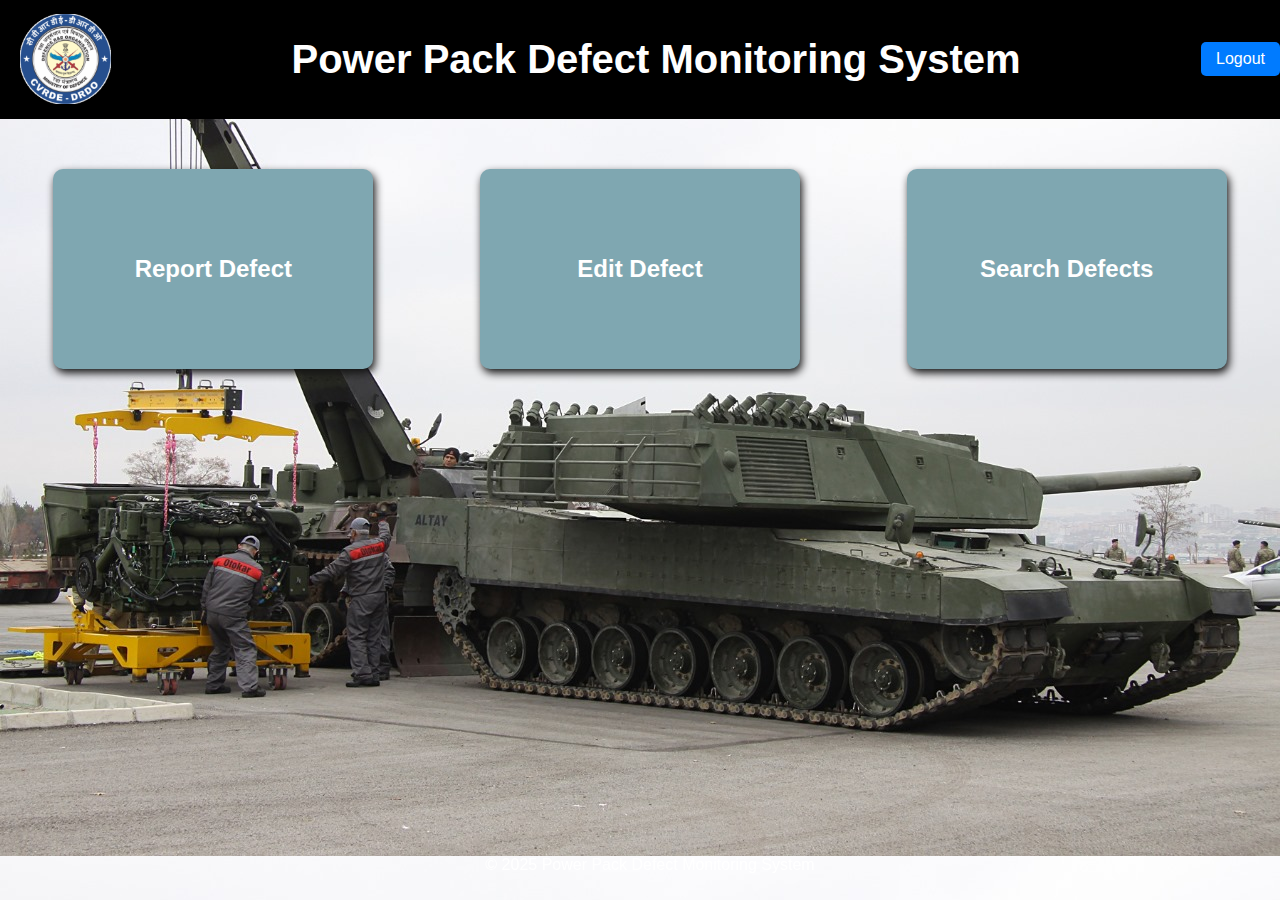
<file: after_login.html>
<!DOCTYPE html>
<html lang="en">
<head>
    <meta charset="UTF-8">
    <meta name="viewport" content="width=device-width, initial-scale=1.0">
    <title>Dashboard</title>
    <link rel="stylesheet" href="styles.css">
</head>
<body>

    <header>
        <img src="./drdo.png" alt="Logo" class="logo">
        <h1>Power Pack Defect Monitoring System</h1>
        <div class="auth-buttons">
            <button id="logoutBtn">Logout</button>
        </div>
    </header>

    <section id="container-section">
        <div class="container" onclick="location.href='report_defect.html'">
            <span>Report Defect</span>
        </div>
    
        <div class="container" onclick="location.href='edit_defects.html'">
            <span>Edit Defect</span>
        </div>
    
        <div class="container" onclick="location.href='search.html'">
            <span>Search Defects</span>
        </div>
    </section>

    <script>
        document.getElementById("logoutBtn").addEventListener("click", async function() {
            try {
                const response = await fetch("http://localhost:5000/logout", { 
                    method: "POST",
                    credentials: "include" // Ensure cookies/session are sent
                });

                const data = await response.json();

                if (response.ok) {
                    alert("Logout successful!");
                    window.location.href = "index.html"; // Redirect to homepage
                } else {
                    alert(data.message || "Logout failed. Try again.");
                }
            } catch (error) {
                console.error("Logout error:", error);
                alert("An error occurred while logging out.");
            }
        });
    </script>

    <footer>
        <p>&copy; 2025 Power Pack Defect Monitoring System</p>
    </footer>

</body>
</html>
</file>
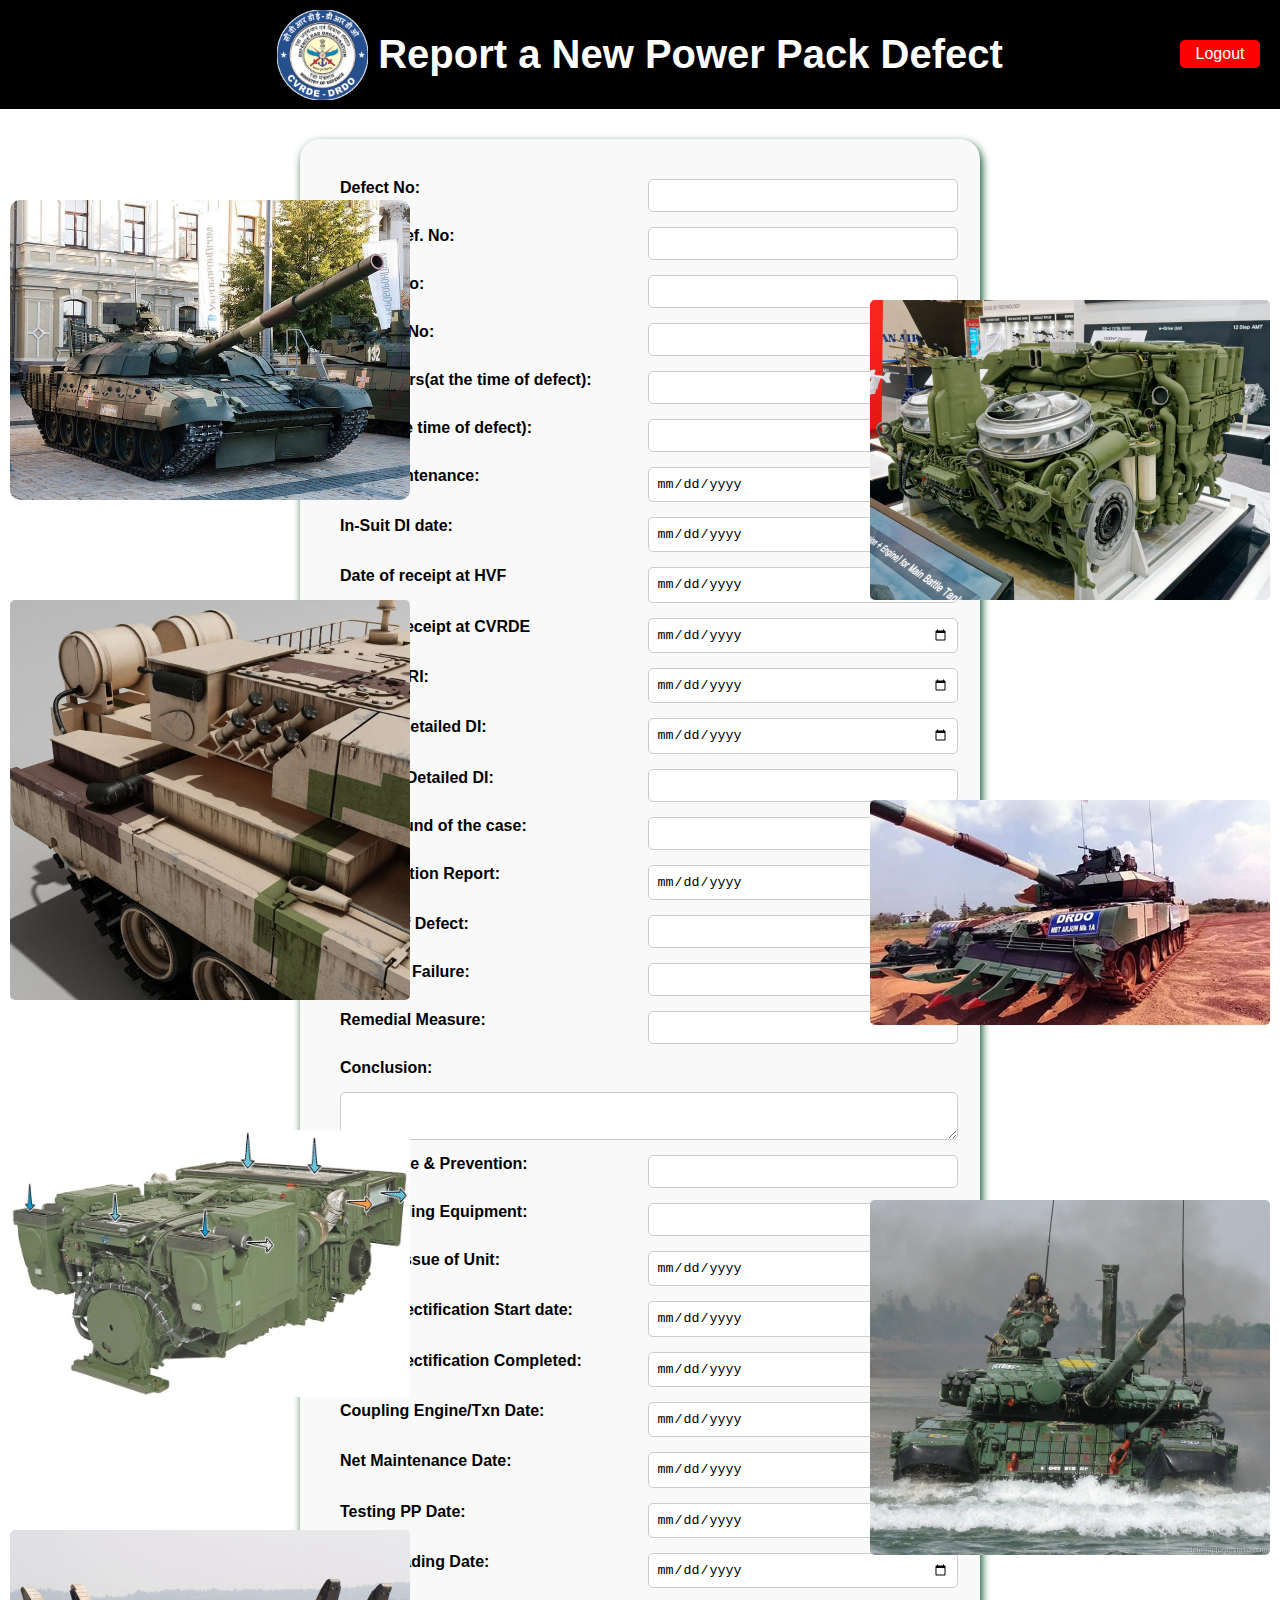
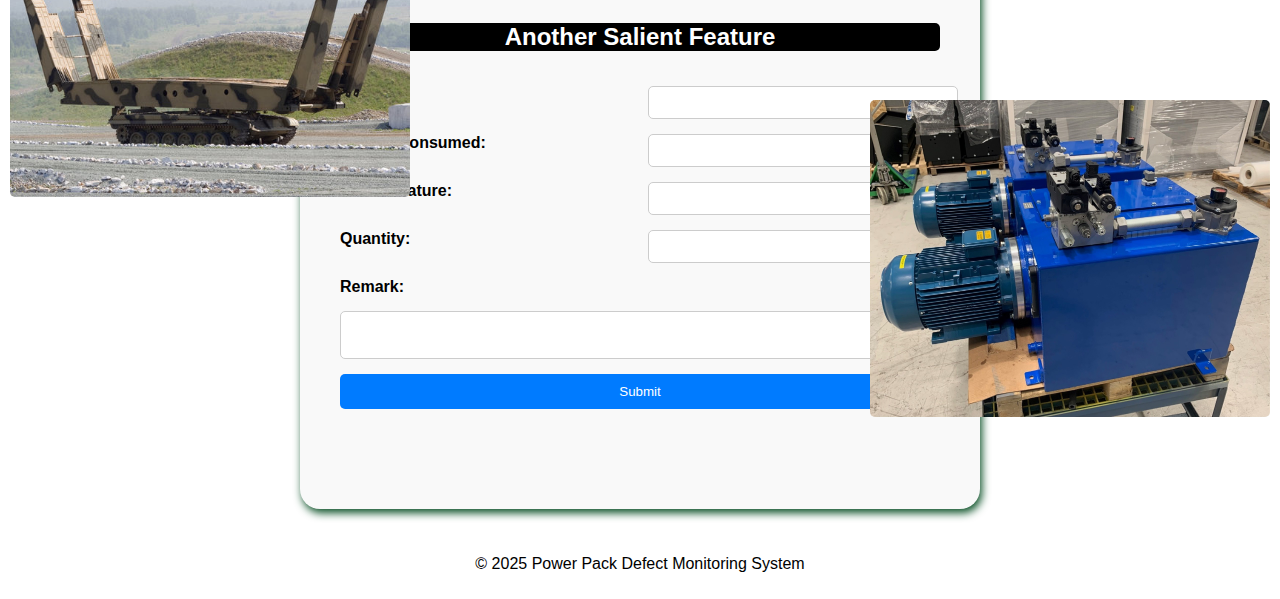
<file: edit_defects.html>
<!DOCTYPE html>
<html lang="en">
<head>
    <meta charset="UTF-8">
    <meta name="viewport" content="width=device-width, initial-scale=1.0">
    <title>Report a Defect</title>
    
    <style>
        body {
            font-family: Arial, sans-serif;
            margin: 0;
            padding: 0;
            display: flex;
            flex-direction: column;
            align-items: center;
        }      
        

        header {
            text-align: center;
            font-size: 20px;
            padding: 5px;/* Reduced padding to make the header smaller */
            width: 100%;
            background-color: #000000;
            color: white;
            display: flex;
            align-items: center;
            justify-content: center;
            gap: 10px; /* Adds space between logo and text */
        }

        .logo {
            height: 90px; /* Adjust as needed */
            margin-top: 2px;
        }

        .logout-button {
            background-color: red;
            color: white;
            border: none;
            padding: 5px ;
            font-size: 16px;
            border-radius: 5px;
            cursor: pointer;
            width: 80px; /* Set a fixed width */
            text-align: center; /* Ensures text is centered */
            position: absolute; /* Positions the button absolutely */
            top: 40px; /* Distance from the top */
            right: 20px; /* Distance from the right */
        }

        .logout-button:hover {
            background-color: darkred;
        }
        
        h2{
            background-color: black;
            color: white;
            border-radius: 5px;
        }
        #form-section {
            display: flex;
            align-items: center;
            justify-content: center;
            flex-wrap: wrap; /* Makes it responsive */
            width: 100%;
            margin-top: 30px; /* Added gap between header and form */
        }

         /* Image styling */
        
         .form-image {
            width: 400px; /* Adjust size as needed */
            height: auto;
            border-radius: 10px;
            position: absolute;/*fix the image to the left margin*/
            left: 10px;
            top: 200px; /* Adjust based on header height */
        }
        .left-image {
            left: 10px; /* Fix image to left */
            width: 400px;
            height: auto;
            position:absolute;
            top: 600px;
            border-radius: 5px;

        }

        .right-image {
            right: 10px; /* Fix image to right */
            width: 400px;
            height: auto;
            position:absolute;
            top: 300px;
            border-radius: 5px;

        }
        .lt-image {
            left: 10px; /* Fix image to left */
            width: 400px;
            height: auto;
            position:absolute;
            top: 1130px;
            border-radius: 5px;

        }
        .rgt-image {
            right: 10px; /* Fix image to right */
            width: 400px;
            height: auto;
            position:absolute;
            top: 800px;
            border-radius: 5px;
        }
        .let-image {
            left: 10px; /* Fix image to left */
            width: 400px;
            height: auto;
            position:absolute;
            top: 1530px;
            border-radius: 5px;

        }
        .rt-image {
            right: 10px; /* Fix image to right */
            width: 400px;
            height: auto;
            position:absolute;
            top: 1200px;
            border-radius: 5px;
        }
        .rit-image {
            right: 10px; /* Fix image to right */
            width: 400px;
            height: auto;
            position:absolute;
            top: 1700px;
            border-radius: 5px;
        }
        .form-container {
            display: flex;
            flex-direction: column;
            align-items: center;
            max-width: 600px;
            width: 100%;
            background: #f9f9f9;
            padding: 20px;
            border-radius: 20px;
            box-shadow: 2px 4px 8px rgb(19, 19, 19);
            position: relative;
        }

        form {
            display: grid;
            grid-template-columns: 1fr 1fr;
            gap: 15px;
            padding: 40px;
            max-width: 600px;
            width: 100%;
            background: #f9f9f9;
            border-radius: 20px;
            box-shadow: 2px 4px 8px rgb(10, 80, 38);
            padding-bottom: 100px; /* Added extra bottom space */    
        }
        label {
            font-weight: bold;
        }
        input, textarea, select {
            width: 100%;
            padding: 8px;
            border: 1px solid #ccc;
            border-radius: 5px;
        }
        .full-width {
            grid-column: span 2;
        }
        button {
            width: 100%;
            padding: 10px;
            background-color: #007BFF;
            color: white;
            border: none;
            border-radius: 5px;
            cursor: pointer;
            grid-column: span 2;
        }
        button:hover {
            background-color: #0056b3;
        }
        footer {
            margin-top: 20px;
            text-align: center;
            padding: 10px;
        }
    </style>
    <script>
        function logout() {
            let confirmLogout = confirm("Are you sure you want to log out?");
            if (confirmLogout) {
                alert("You have been logged out successfully.");
                window.location.href = "login.html"; // Redirects to login page
            }
        }
        document.addEventListener("DOMContentLoaded", function() {
            document.getElementById("defectForm").addEventListener("submit", function(event) {
                event.preventDefault();// Prevent default form submission
                alert("Your report has been updated successfully!");// Show popup message
                window.location.href = "index.html";// Redirect to index.html
            });
        });
    </script>
</head>
<body>
    <header>
        <img src="./drdo.png" alt="Logo" class="logo">
        <h1>Report a New Power Pack Defect</h1>
        <button class="logout-button" onclick="logout()">Logout</button>
    </header>

    <section id="form-section">
        <!-- Image placed to the left -->
        <img src="./t 72.jpg" alt="Tank" class="form-image">
        <!-- Left Side Image -->
        <img src="./part.jpg" alt="part" class=" left-image">

        <!-- Right Side Image -->
        <img src="./pp.jpg" alt="powerpack" class=" right-image">

        <!-- 2left side image-->
        <img src="./engine.jpeg" alt="engine" class=" lt-image">

        <!-- 2Right Side Image -->
        <img src="./dr.jpg" alt="drd" class=" rgt-image">

        <!-- Left Side Image -->
        <img src="./whe.jpg" alt="whe" class=" let-image">

        <!-- right Side Image -->
        <img src="./wat.jpg" alt="wat" class=" rt-image">

         <!-- right Side Image -->
         <img src="./hyd.jpg" alt="hydralic pp" class=" rit-image">
        
        <!-- Form container -->
        
        <form id="defectForm">
            <label for="defect_no">Defect No:</label>
            <input type="number" id="defect_no" name="defect_no" required>
            
            <label for="defect_ref_no">Defect Ref. No:</label>
            <input type="number" id="defect_ref_no" name="defect_ref_no" required>

            <label for="engine_no">Engine No:</label>
            <input type="text" id="engine_no" name="engine_no" required>
            
            <label for="tank_ba_no">Tank BA No:</label>
            <input type="text" id="tank_ba_no" name="tank_ba_no" required>
            
            <label for="engine_hrs">Engine Hrs(at the time of defect):</label>
            <input type="text" id="engine_hrs" name="engine_hrs" required>

            <label for="km">KM(at the time of defect):</label>
            <input type="text" id="km" name="km" required>

            <label for="last_maintenance">Last Maintenance:</label>
            <input type="date" id="last_maintenance" name="last_maintenance" required>

            <label for="in-suit_di_date">In-Suit DI date:</label>
            <input type="date" id="in-suit_di_date" name="in-suit_di_date" required>

            <label for="receipt_hvf">Date of receipt at HVF</label>
            <input type="date" id="receipt_hvf" name="receipt_hvf" required>

            <label for="receipt_cvrde">Date of receipt at CVRDE</label>
            <input type="date" id="receipt_cvrde" name="receipt_cvrde" required>

            <label for="date_jri">Date of JRI:</label>
            <input type="date" id="date_jri" name="dae_jri" required>
            
            <label for="detailed_di">Date of Detailed DI:</label>
            <input type="date" id="detailed_di" name="detailed_di" required>

            <label for="place_di">Place of Detailed DI:</label>
            <input type="text" id="place_di" name="palce_di" required>

            <label for="background_case">Background of the case:</label>
            <input type="text" id="background_case" name="background_case" required>

            <label for="investigation_report">Investigation Report:</label>
            <input type="date" id="investigation_report" name="investigation_report" required>

            <label for="nature_defect">Nature of Defect:</label>
            <input type="text" id="nature_defect" name="nature_defect" required>

            <label for="cause_failure">Cause of Failure:</label>
            <input type="text" id="cause_failure" name="cause_failure" required>

            <label for="rem_mes">Remedial Measure:</label>
            <input type="text" id="rem_mes" name="rem_mes" required>

            <label for="conclusion" class="full-width">Conclusion:</label>
            <textarea id="conclusion" name="conclusion" class="full-width" required></textarea>

            <label for="corr_prev">Corrective & Prevention:</label>
            <input type="text" id="corr_prev" name="corr_prev" required>

            <label for="holding_eqip">Unit Holding Equipment:</label>
            <input type="text" id="holding_eqip" name="holding_eqip" required>

        
            <label for="issue_date">Date of issue of Unit:</label>
            <input type="date" id="issue_date" name="issue_date" required>

            <label for="rec_start">Defect Rectification Start date:</label>
            <input type="date" id="rec_start" name="rec_start" required>

            <label for="rec_com">Defect Rectification Completed:</label>
            <input type="date" id="rec_com" name="rec_com" required>

            <label for="coup_date">Coupling Engine/Txn Date:</label>
            <input type="date" id="coup_date" name="coup_date" required>

            <label for="net_main_date">Net Maintenance Date:</label>
            <input type="date" id="net_main_date" name="net_main_date" required>
            
            <label for="pp_date">Testing PP Date:</label>
            <input type="date" id="pp_date" name="pp_date" required>

            <label for="backloading_date">Back Loading Date:</label>
            <input type="date" id="backloading_date" name="backloading_date" required>
            
            <h2 class="full-width"><center>Another Salient Feature</center></h2>

            <label for="part_no">Part No:</label>
            <input type="text" id="part_no" name="part_no" required>

            <label for="spares_con">Spares Consumed:</label>
            <input type="number" id="spares_con" name="spares_con" required>

            <label for="nom">Nomenclature:</label>
            <input type="text" id="nom" name="nom" required>

            <label for="quantity">Quantity:</label>
            <input type="number" id="quantity" name="quantity" required>

            <label for="remark">Remark:</label>
            <textarea id="remark" name="remark" class="full-width" required></textarea>

            <button type="submit">Submit</button>

        </form>
    </section>

    <footer>
        <p>&copy; 2025 Power Pack Defect Monitoring System</p>
    </footer>
</body>
</html>
</file>
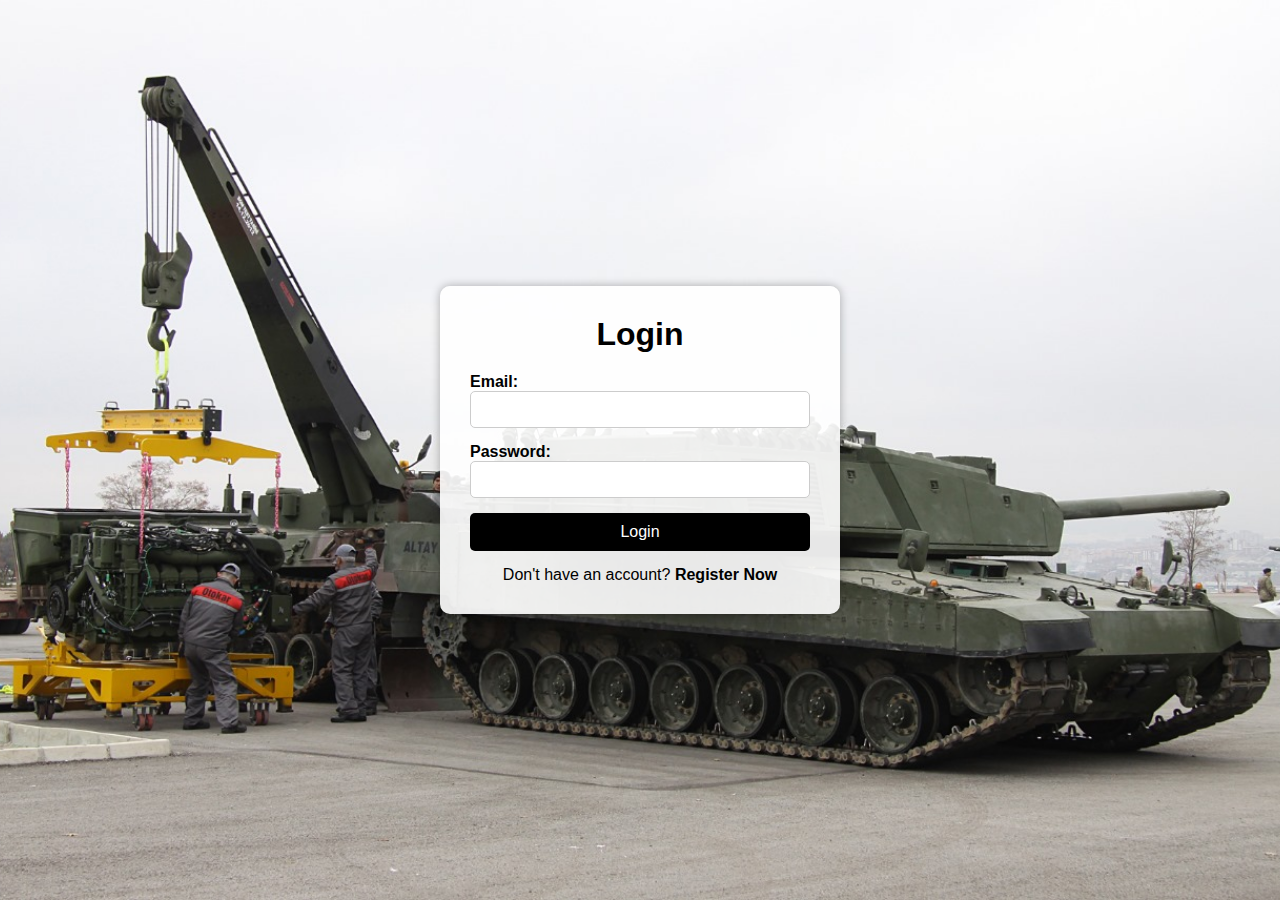
<file: login.html>
<!DOCTYPE html>
<html lang="en">
<head>
    <meta charset="UTF-8">
    <meta name="viewport" content="width=device-width, initial-scale=1.0">
    <title>Login</title>
    <style>
        * {
            margin: 0;
            padding: 0;
            box-sizing: border-box;
            font-family: 'Arial', sans-serif;
        }

        body {
            display: flex;
            justify-content: center;
            align-items: center;
            min-height: 100vh;
            background: url('./tank.jpg') no-repeat center center/cover;
        }

        .wrapper {
            width: 400px;
            background: rgba(255, 255, 255, 0.9);
            padding: 30px;
            border-radius: 10px;
            box-shadow: 0 0 10px rgba(0, 0, 0, 0.3);
        }

        .wrapper h1 {
            text-align: center;
            margin-bottom: 20px;
        }

        .input-box {
            margin-bottom: 15px;
        }

        .input-box label {
            display: block;
            font-weight: bold;
        }

        .input-box input {
            width: 100%;
            padding: 10px;
            border: 1px solid #ccc;
            border-radius: 5px;
        }

        .btn {
            width: 100%;
            padding: 10px;
            border: none;
            background: black;
            color: white;
            font-size: 16px;
            border-radius: 5px;
            cursor: pointer;
        }

        .btn:hover {
            background: #333;
        }

        .register-link {
            text-align: center;
            margin-top: 15px;
        }

        .register-link a {
            text-decoration: none;
            color: black;
            font-weight: bold;
        }

        .register-link a:hover {
            text-decoration: underline;
        }
    </style>
</head>
<body>

    <div class="wrapper">
        <h1>Login</h1>
        <form id="login-form">
            <div class="input-box">
                <label for="email">Email:</label>
                <input type="email" id="email" name="email" required>
            </div>

            <div class="input-box">
                <label for="password">Password:</label>
                <input type="password" id="password" name="password" required>
            </div>

            <button type="submit" class="btn">Login</button>

            <div class="register-link">
                <p>Don't have an account? <a href="sign.html">Register Now</a></p>
            </div>
        </form>
    </div>
    <script>
        document.getElementById("login-form").addEventListener("submit", async function(event) {
            event.preventDefault();
            const email = document.getElementById("email").value;
            const password = document.getElementById("password").value;
            
            try {
                const response = await fetch("http://localhost:5000/login", {
                    method: "POST",
                    headers: { "Content-Type": "application/json" },
                    body: JSON.stringify({ email, password })
                });
    
                const data = await response.json();
    
                if (!response.ok) {
                    throw new Error(data.message || "Login failed. Please try again.");
                }
    
                alert(data.message || "Login successful.");
                localStorage.setItem("userEmail", email); // Store email in localStorage
                window.location.href = "after_login.html"; // Redirect on success
            } catch (error) {
                alert(error.message);
            }
        });
    </script>
    
   
</body>
</html>
</file>
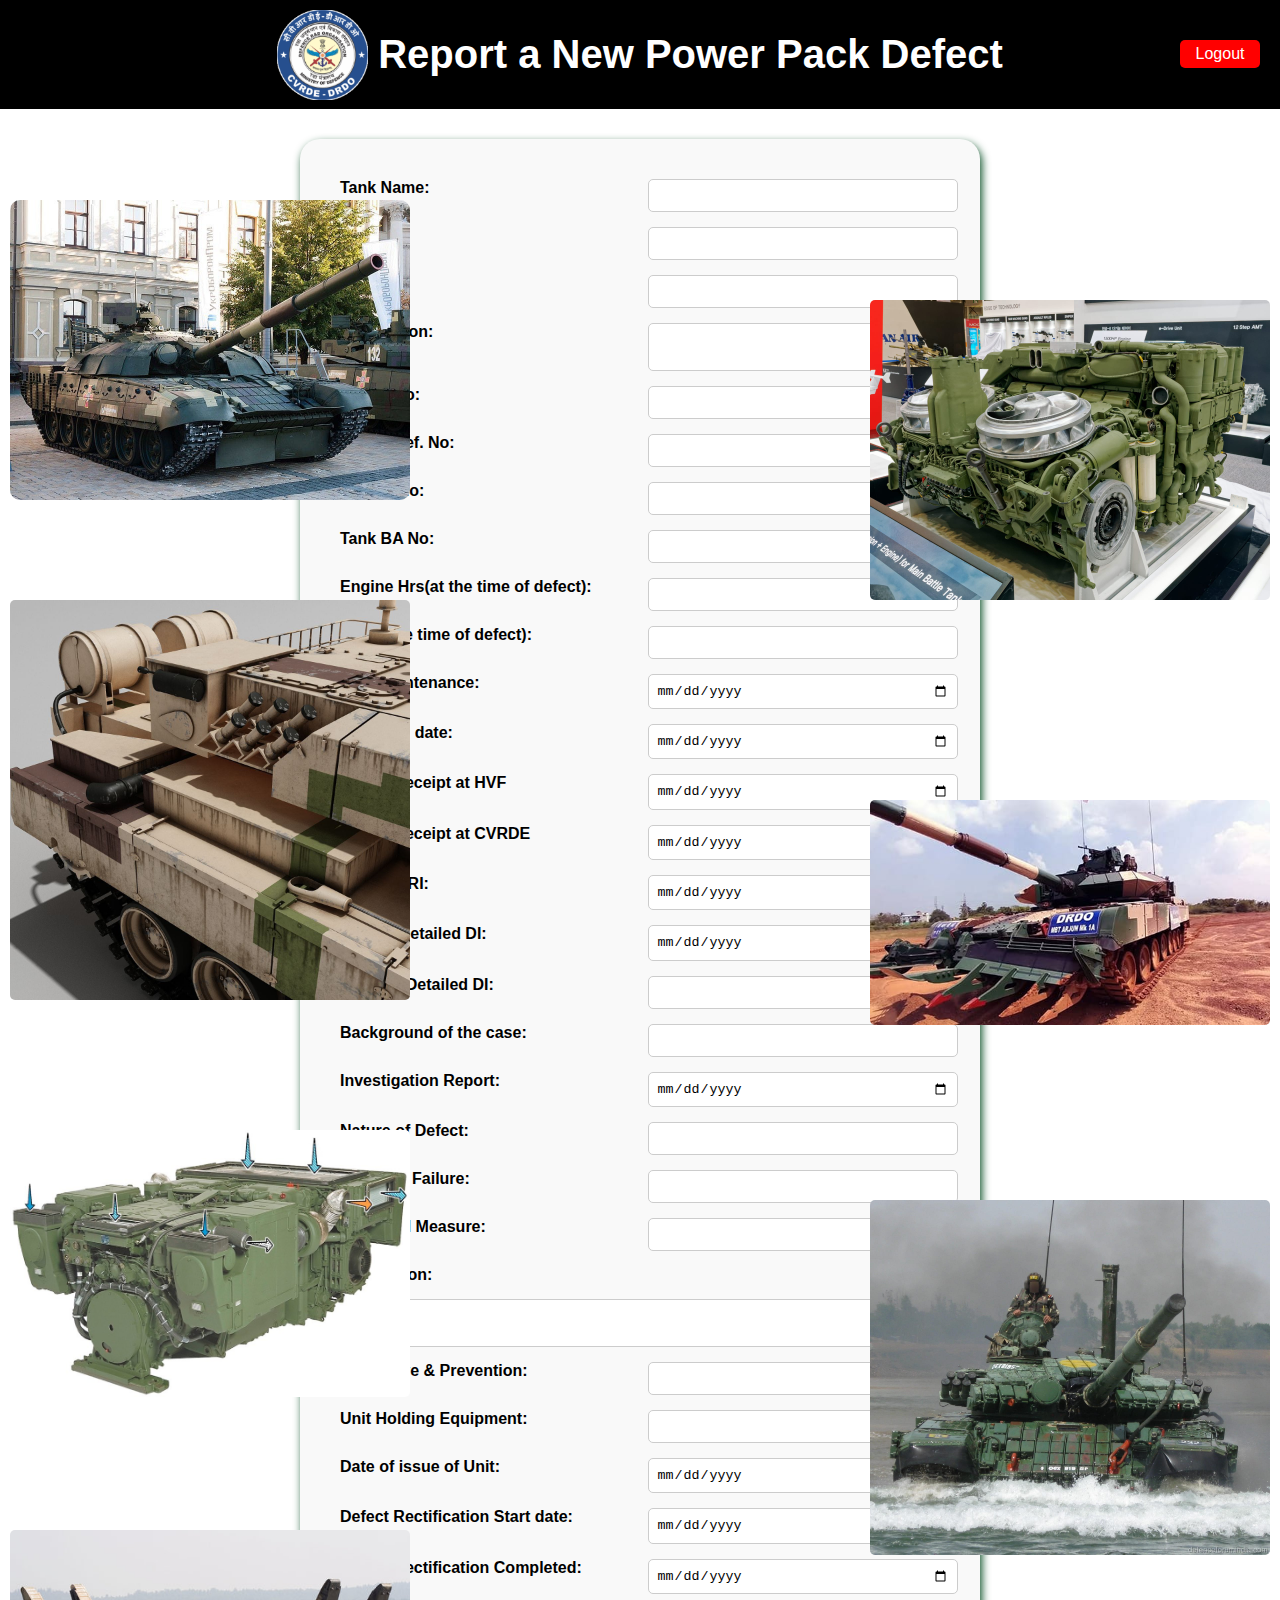
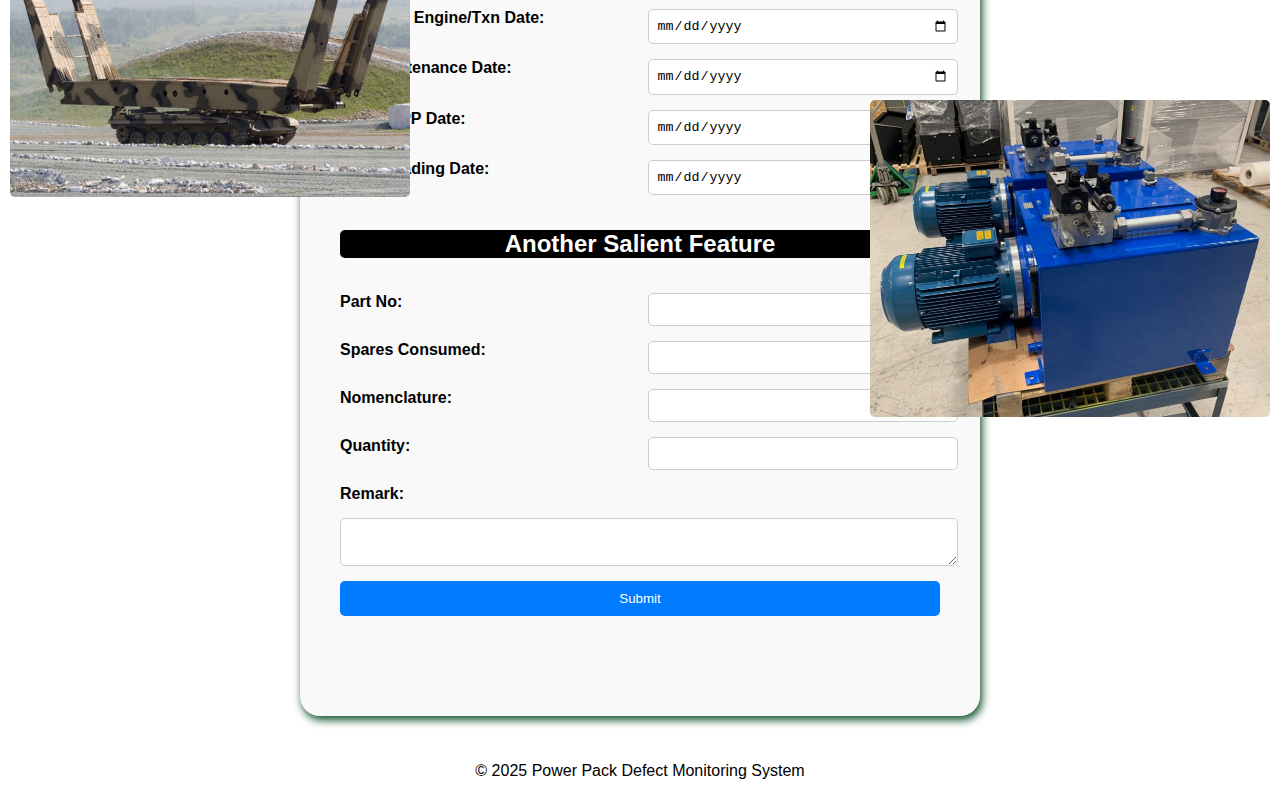
<file: report_defect.html>
<!DOCTYPE html>
<html lang="en">
<head>
    <meta charset="UTF-8">
    <meta name="viewport" content="width=device-width, initial-scale=1.0">
    <title>Report a Defect</title>
    
    <style>
        body {
            font-family: Arial, sans-serif;
            margin: 0;
            padding: 0;
            display: flex;
            flex-direction: column;
            align-items: center;
        }      
        

        header {
            text-align: center;
            font-size: 20px;
            padding: 5px;/* Reduced padding to make the header smaller */
            width: 100%;
            background-color: #000000;
            color: white;
            display: flex;
            align-items: center;
            justify-content: center;
            gap: 10px; /* Adds space between logo and text */
        }

        .logo {
            height: 90px; /* Adjust as needed */
            margin-top: 2px;
        }

        .logout-button {
            background-color: red;
            color: white;
            border: none;
            padding: 5px ;
            font-size: 16px;
            border-radius: 5px;
            cursor: pointer;
            width: 80px; /* Set a fixed width */
            text-align: center; /* Ensures text is centered */
            position: absolute; /* Positions the button absolutely */
            top: 40px; /* Distance from the top */
            right: 20px; /* Distance from the right */
        }

        .logout-button:hover {
            background-color: darkred;
        }
        
        h2{
            background-color: black;
            color: white;
            border-radius: 5px;
        }
        #form-section {
            display: flex;
            align-items: center;
            justify-content: center;
            flex-wrap: wrap; /* Makes it responsive */
            width: 100%;
            margin-top: 30px; /* Added gap between header and form */
        }

         /* Image styling */
        
         .form-image {
            width: 400px; /* Adjust size as needed */
            height: auto;
            border-radius: 10px;
            position: absolute;/*fix the image to the left margin*/
            left: 10px;
            top: 200px; /* Adjust based on header height */
        }
        .left-image {
            left: 10px; /* Fix image to left */
            width: 400px;
            height: auto;
            position:absolute;
            top: 600px;
            border-radius: 5px;

        }

        .right-image {
            right: 10px; /* Fix image to right */
            width: 400px;
            height: auto;
            position:absolute;
            top: 300px;
            border-radius: 5px;

        }
        .lt-image {
            left: 10px; /* Fix image to left */
            width: 400px;
            height: auto;
            position:absolute;
            top: 1130px;
            border-radius: 5px;

        }
        .rgt-image {
            right: 10px; /* Fix image to right */
            width: 400px;
            height: auto;
            position:absolute;
            top: 800px;
            border-radius: 5px;
        }
        .let-image {
            left: 10px; /* Fix image to left */
            width: 400px;
            height: auto;
            position:absolute;
            top: 1530px;
            border-radius: 5px;

        }
        .rt-image {
            right: 10px; /* Fix image to right */
            width: 400px;
            height: auto;
            position:absolute;
            top: 1200px;
            border-radius: 5px;
        }
        .rit-image {
            right: 10px; /* Fix image to right */
            width: 400px;
            height: auto;
            position:absolute;
            top: 1700px;
            border-radius: 5px;
        }
        .form-container {
            display: flex;
            flex-direction: column;
            align-items: center;
            max-width: 600px;
            width: 100%;
            background: #f9f9f9;
            padding: 20px;
            border-radius: 20px;
            box-shadow: 2px 4px 8px rgb(19, 19, 19);
            position: relative;
        }

        form {
            display: grid;
            grid-template-columns: 1fr 1fr;
            gap: 15px;
            padding: 40px;
            max-width: 600px;
            width: 100%;
            background: #f9f9f9;
            border-radius: 20px;
            box-shadow: 2px 4px 8px rgb(10, 80, 38);
            padding-bottom: 100px; /* Added extra bottom space */    
        }
        label {
            font-weight: bold;
        }
        input, textarea, select {
            width: 100%;
            padding: 8px;
            border: 1px solid #ccc;
            border-radius: 5px;
        }
        .full-width {
            grid-column: span 2;
        }
        button {
            width: 100%;
            padding: 10px;
            background-color: #007BFF;
            color: white;
            border: none;
            border-radius: 5px;
            cursor: pointer;
            grid-column: span 2;
        }
        button:hover {
            background-color: #0056b3;
        }
        footer {
            margin-top: 20px;
            text-align: center;
            padding: 10px;
        }
        
    </style>
    <script>
        document.addEventListener("DOMContentLoaded", function() {
            document.getElementById("defectForm").addEventListener("submit", async function(event) {
                event.preventDefault();
        
                const formData = new FormData(this);
                const jsonObject = {};
                formData.forEach((value, key) => jsonObject[key] = value);
        
                try {
                    const response = await fetch("/report-defect", {
                        method: "POST",
                        headers: {
                            "Content-Type": "application/json"
                        },
                        body: JSON.stringify(jsonObject)
                    });
        
                    const result = await response.json();
                    alert(result.message);
        
                    if (response.ok) {
                        window.location.href = "index.html"; // Redirect on success
                    }
                } catch (error) {
                    console.error("Error:", error);
                    alert("Failed to report defect. Try again.");
                }
            });
        });
        </script>
        
</head>
<body>
    <header>
        <img src="./drdo.png" alt="Logo" class="logo">
        <h1>Report a New Power Pack Defect</h1>
        <button class="logout-button" onclick="logout()">Logout</button>
    </header>

    <section id="form-section">
        <!-- Image placed to the left -->
        <img src="./t 72.jpg" alt="Tank" class="form-image">
        <!-- Left Side Image -->
        <img src="./part.jpg" alt="part" class=" left-image">

        <!-- Right Side Image -->
        <img src="./pp.jpg" alt="powerpack" class=" right-image">

        <!-- 2left side image-->
        <img src="./engine.jpeg" alt="engine" class=" lt-image">

        <!-- 2Right Side Image -->
        <img src="./dr.jpg" alt="drd" class=" rgt-image">

        <!-- Left Side Image -->
        <img src="./whe.jpg" alt="whe" class=" let-image">

        <!-- right Side Image -->
        <img src="./wat.jpg" alt="wat" class=" rt-image">

         <!-- right Side Image -->
         <img src="./hyd.jpg" alt="hydralic pp" class=" rit-image">
        
        <!-- Form container -->
        
<form id="defectForm" >

<label for="name">Tank Name:</label>
<input type="text" id="name" name="name" required>

<label for="model">Model:</label>
<input type="text" id="model" name="model" required>

<label for="year">Year:</label>
<input type="number" id="year" name="year" required>

<label for="description">Description:</label>
<textarea id="description" name="description" required></textarea>

            <label for="defect_no">Defect No:</label>
            <input type="number" id="defect_no" name="defect_no" required>
            
            <label for="defect_ref_no">Defect Ref. No:</label>
            <input type="number" id="defect_ref_no" name="defect_ref_no" required>

            <label for="engine_no">Engine No:</label>
            <input type="text" id="engine_no" name="engine_no" required>
            
            <label for="tank_ba_no">Tank BA No:</label>
            <input type="text" id="tank_ba_no" name="tank_ba_no" required>
            
            <label for="engine_hrs">Engine Hrs(at the time of defect):</label>
            <input type="text" id="engine_hrs" name="engine_hrs" required>

            <label for="km">KM(at the time of defect):</label>
            <input type="text" id="km" name="km" required>

            <label for="last_maintenance">Last Maintenance:</label>
            <input type="date" id="last_maintenance" name="last_maintenance" required>

            <label for="in-suit_di_date">In-Suit DI date:</label>
            <input type="date" id="in-suit_di_date" name="in-suit_di_date" required>

            <label for="receipt_hvf">Date of receipt at HVF</label>
            <input type="date" id="receipt_hvf" name="receipt_hvf" required>

            <label for="receipt_cvrde">Date of receipt at CVRDE</label>
            <input type="date" id="receipt_cvrde" name="receipt_cvrde" required>

            <label for="date_jri">Date of JRI:</label>
            <input type="date" id="date_jri" name="date_jri" required>
            
            <label for="detailed_di">Date of Detailed DI:</label>
            <input type="date" id="detailed_di" name="detailed_di" required>

            <label for="place_di">Place of Detailed DI:</label>
            <input type="text" id="place_di" name="place_di" required>

            <label for="background_case">Background of the case:</label>
            <input type="text" id="background_case" name="background_case" required>

            <label for="investigation_report">Investigation Report:</label>
            <input type="date" id="investigation_report" name="investigation_report" required>

            <label for="nature_defect">Nature of Defect:</label>
            <input type="text" id="nature_defect" name="nature_defect" required>

            <label for="cause_failure">Cause of Failure:</label>
            <input type="text" id="cause_failure" name="cause_failure" required>

            <label for="rem_mes">Remedial Measure:</label>
            <input type="text" id="rem_mes" name="rem_mes" required>

            <label for="conclusion" class="full-width">Conclusion:</label>
            <textarea id="conclusion" name="conclusion" class="full-width" required></textarea>

            <label for="corr_prev">Corrective & Prevention:</label>
            <input type="text" id="corr_prev" name="corr_prev" required>

            <label for="holding_eqip">Unit Holding Equipment:</label>
            <input type="text" id="holding_eqip" name="holding_eqip" required>

        
            <label for="issue_date">Date of issue of Unit:</label>
            <input type="date" id="issue_date" name="issue_date" required>

            <label for="rec_start">Defect Rectification Start date:</label>
            <input type="date" id="rec_start" name="rec_start" required>

            <label for="rec_com">Defect Rectification Completed:</label>
            <input type="date" id="rec_com" name="rec_com" required>

            <label for="coup_date">Coupling Engine/Txn Date:</label>
            <input type="date" id="coup_date" name="coup_date" required>

            <label for="net_main_date">Net Maintenance Date:</label>
            <input type="date" id="net_main_date" name="net_main_date" required>
            
            <label for="pp_date">Testing PP Date:</label>
            <input type="date" id="pp_date" name="pp_date" required>

            <label for="backloading_date">Back Loading Date:</label>
            <input type="date" id="backloading_date" name="backloading_date" required>
            
            <h2 class="full-width"><center>Another Salient Feature</center></h2>

            <label for="part_no">Part No:</label>
            <input type="text" id="part_no" name="part_no" required>

            <label for="spares_con">Spares Consumed:</label>
            <input type="number" id="spares_con" name="spares_con" required>

            <label for="nom">Nomenclature:</label>
            <input type="text" id="nom" name="nom" required>

            <label for="quantity">Quantity:</label>
            <input type="number" id="quantity" name="quantity" required>

            <label for="remark">Remark:</label>
            <textarea id="remark" name="remark" class="full-width" required></textarea>

            <button type="submit">Submit</button>

        </form>
    </section>

    <footer>
        <p>&copy; 2025 Power Pack Defect Monitoring System</p>
    </footer>
</body>
</html>
</file>
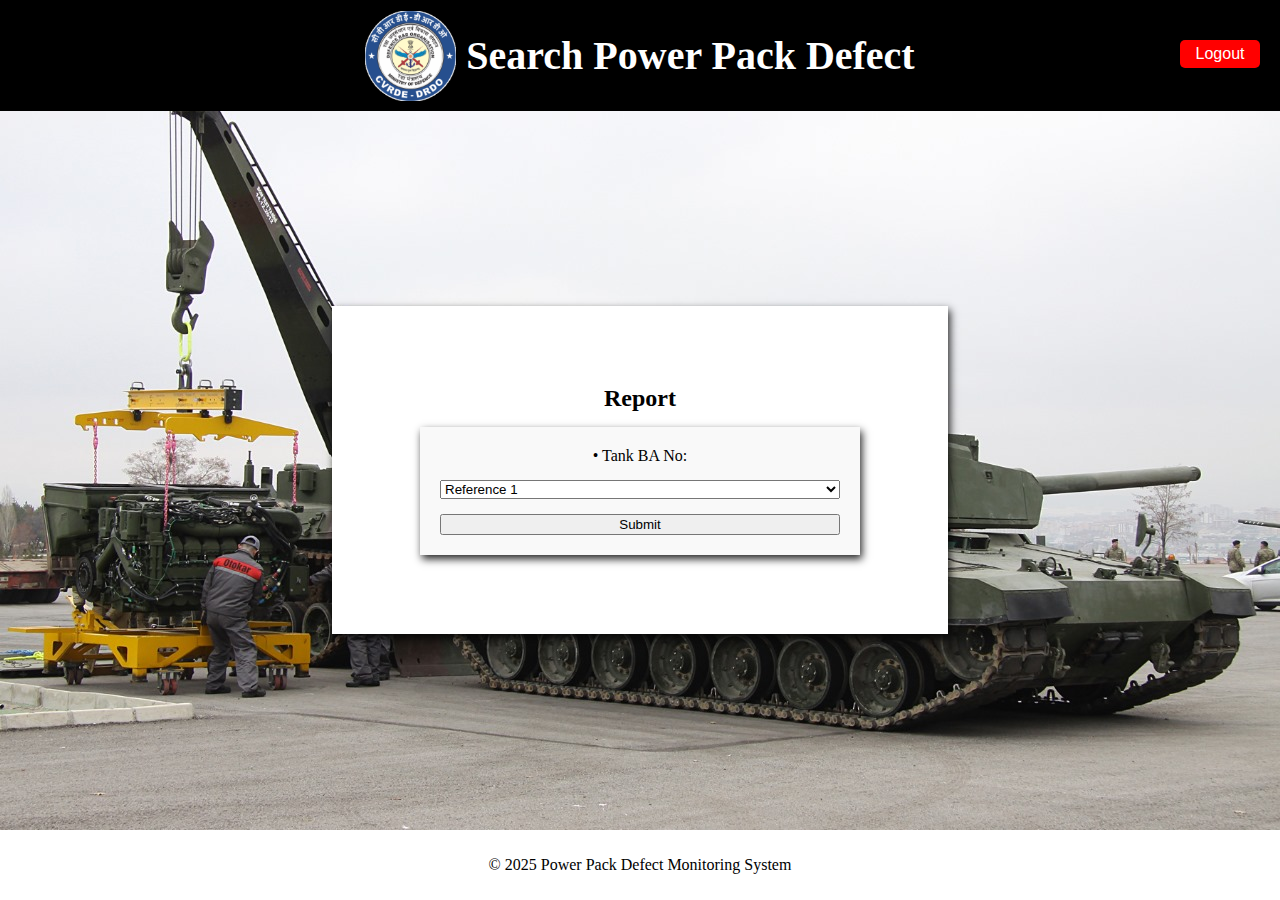
<file: search.html>
<!DOCTYPE html>
<html lang="en">
<head>
    <meta charset="UTF-8">
    <meta name="viewport" content="width=device-width, initial-scale=1.0">
    <title>Search defect</title>
    <style>
    body {
        display: flex;
        flex-direction: column;
        align-items: center;
        justify-content: center;
        height: 100vh;
        margin: 0;
        background-image: url(./tank.jpg);
    }

    header {
        text-align: center;
        font-size: 20px;
        padding: 5px;
        width: 100%;
        background-color: #000000;
        color: white;
        display: flex;
        align-items: center;
        justify-content: center;
        gap: 10px;
    }

    .logo {
        height: 90px;
        margin-top: 2px;
    }

    .logout-button {
        background-color: red;
        color: white;
        border: none;
        padding: 5px;
        font-size: 16px;
        border-radius: 5px;
        cursor: pointer;
        width: 80px;
        text-align: center;
        position: absolute;
        top: 40px;
        right: 20px;
    }

    .logout-button:hover {
        background-color: darkred;
    }

    #form-section {
        display: flex;
        align-items: center;
        justify-content: center;
        flex-grow: 1;
        width: 100%;
        padding-left: 20px;
        padding-right: 20px;
    }

    .container {
        display: flex;
        flex-direction: column;
        align-items: center;
        justify-content: center;
        background: #ffffff;
        padding: 20px;
        width: 45%;
    height: 40%;
        box-shadow: 2px 4px 8px rgba(6, 6, 6, 0.875);
        margin-left: 50px;
        margin-top: 50px;
        margin-bottom: 50px;
        margin-right: 50px;
    }

    .report-heading {
        font-size: 24px;
        font-weight: bold;
        margin-bottom: 15px;
    }

    form {
        display: grid;
        grid-template-columns: 1fr 1fr;
        gap: 15px;
        padding: 20px;
        max-width: 400px;
        width: 100%;
        background: #f9f9f9;
        box-shadow: 2px 4px 8px rgba(6, 6, 6, 0.875);
        text-align: center;
    }

    .full-width {
        grid-column: span 2;
    }

    footer {
        text-align: center;
        padding: 10px;
        width: 100%;
        background: white;
    }
    </style>
    <script>
        function logout() {
            let confirmLogout = confirm("Are you sure you want to log out?");
            if (confirmLogout) {
                alert("You have been logged out successfully.");
                window.location.href = "login.html";
            }
        }
    </script>
</head>
<body>
    <header>
        <img src="./drdo.png" alt="Logo" class="logo">
        <h1>Search Power Pack Defect</h1>
        <button class="logout-button" onclick="logout()">Logout</button>
    </header>
    <section id="form-section">
        <div class="container">
            <div class="report-heading">Report</div>
            <form id="defectForm">
                
                <label for="defect_ref" class="full-width">&#8226; Tank BA No:</label>
                <select id="defect_ref" name="defect_ref" class="full-width">
                    <option value="ref1">Reference 1</option>
                    <option value="ref2">Reference 2</option>
                    <option value="ref3">Reference 3</option>
                </select>
                <button type="submit" class="full-width">Submit</button>
            </form>
        </div>
    </section>
    <footer>
        <p>&copy; 2025 Power Pack Defect Monitoring System</p>
    </footer>
</body>
</html>
</file>
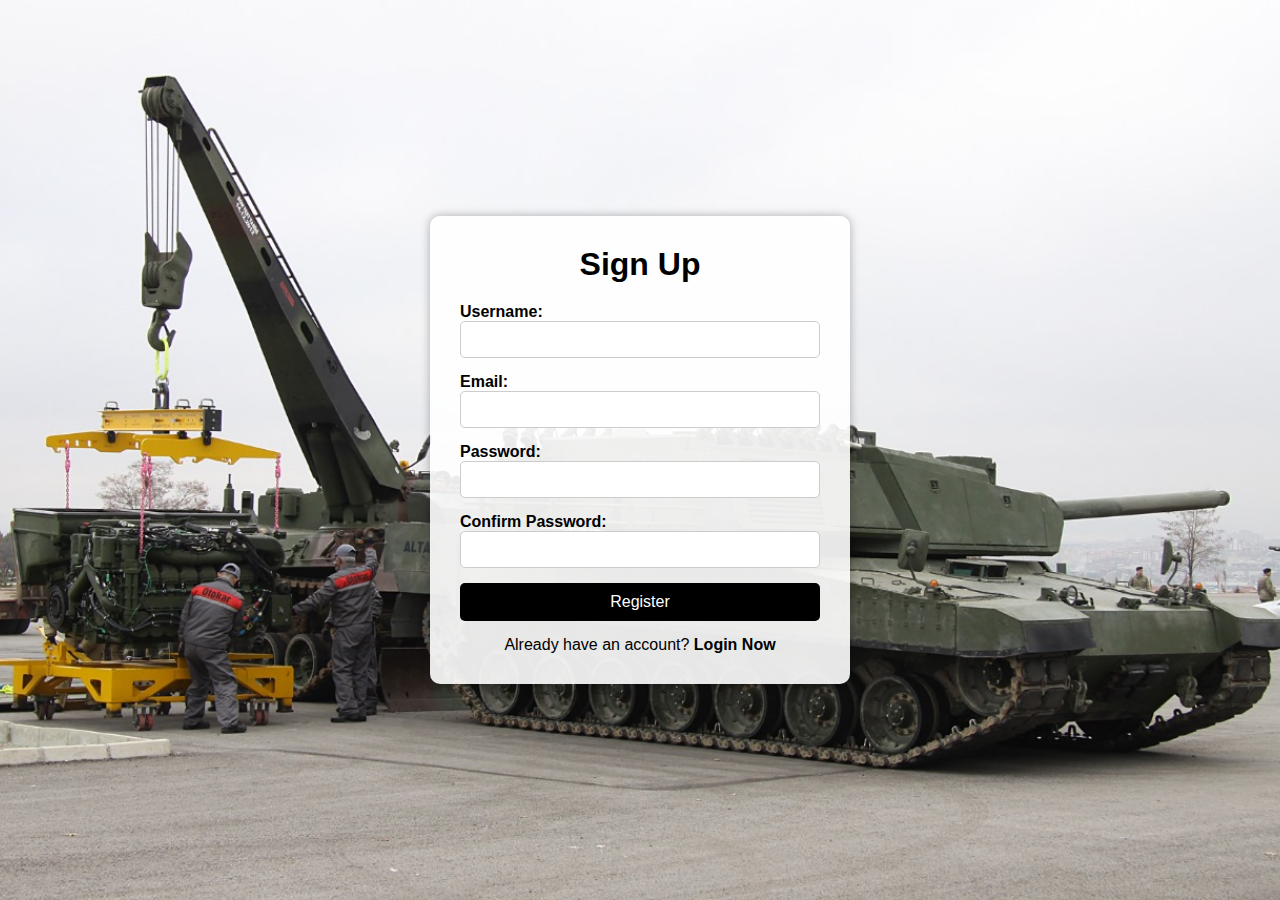
<file: sign.html>
<!DOCTYPE html>
<html lang="en">
<head>
    <meta charset="UTF-8">
    <meta name="viewport" content="width=device-width, initial-scale=1.0">
    <title>Sign Up</title>
    <style>
        * {
            margin: 0;
            padding: 0;
            box-sizing: border-box;
            font-family: 'Arial', sans-serif;
        }

        body {
            display: flex;
            justify-content: center;
            align-items: center;
            min-height: 100vh;
            background: url('./tank.jpg') no-repeat center center/cover;
        }

        .wrapper {
            width: 420px;
            background: rgba(255, 255, 255, 0.9);
            padding: 30px;
            border-radius: 10px;
            box-shadow: 0 0 10px rgba(0, 0, 0, 0.3);
        }

        .wrapper h1 {
            text-align: center;
            margin-bottom: 20px;
        }

        .input-box {
            margin-bottom: 15px;
        }

        .input-box label {
            display: block;
            font-weight: bold;
        }

        .input-box input {
            width: 100%;
            padding: 10px;
            border: 1px solid #ccc;
            border-radius: 5px;
        }

        .btn {
            width: 100%;
            padding: 10px;
            border: none;
            background: black;
            color: white;
            font-size: 16px;
            border-radius: 5px;
            cursor: pointer;
        }

        .btn:hover {
            background: #333;
        }

        .register-link {
            text-align: center;
            margin-top: 15px;
        }

        .register-link a {
            text-decoration: none;
            color: black;
            font-weight: bold;
        }

        .register-link a:hover {
            text-decoration: underline;
        }
    </style>
</head>
<body>

    <div class="wrapper">
        <h1>Sign Up</h1>
        <form id="registerForm">
            <div class="input-box">
                <label for="username">Username:</label>
                <input type="text" id="username" name="username" required>
            </div>

            <div class="input-box">
                <label for="email">Email:</label>
                <input type="email" id="email" name="email" required>
            </div>

            <div class="input-box">
                <label for="password">Password:</label>
                <input type="password" id="password" name="password" required>
            </div>

            <div class="input-box">
                <label for="confirm-password">Confirm Password:</label>
                <input type="password" id="confirm-password" name="confirm_password" required>
            </div>

            <button type="submit" class="btn">Register</button>

            <div class="register-link">
                <p>Already have an account? <a href="login.html">Login Now</a></p>
            </div>
        </form>
    </div>
    <script>
        document.getElementById("registerForm").addEventListener("submit", async function(event) {
            event.preventDefault();
            
            let username = document.getElementById("username").value.trim();
            let email = document.getElementById("email").value.trim();
            let password = document.getElementById("password").value;
            let confirmPassword = document.getElementById("confirm-password").value;
    
            // Basic Password Validation
            if (password !== confirmPassword) {
                alert("Passwords do not match!");
                return;
            }
            if (password.length < 6) {
                alert("Password must be at least 6 characters long.");
                return;
            }
    
            try {
                const response = await fetch("http://localhost:5000/register", { // Ensure correct backend URL
                    method: "POST",
                    headers: { "Content-Type": "application/json" },
                    body: JSON.stringify({ username, email, password })
                });
    
                const data = await response.json();
    
                if (!response.ok) {
                    throw new Error(data.message || "Registration failed. Please try again.");
                }
    
                alert(data.message || "Registration successful!");
                window.location.href = "login.html";
            } catch (error) {
                alert(error.message);
            }
        });
    </script>
    

</body>
</html>
</file>
<file: styles.css>
/* General body styling */
body {
    font-family: Arial, sans-serif;
    margin: 0;
    padding: 0;
    background-image: url(./tank.jpg);
}

/* Header styling */
header {
    text-align: center;
    font-size: 20px;
    padding: 10px 20px; /* Adjusted padding */
    width: 100%;
    background-color: #000000;
    color: white;
    display: flex;
    align-items: center;
    justify-content: space-between; /* Space between logo and logout button */
}

/* Logo styling */
.logo {
    height: 90px;
}

.auth-buttons {
    display: flex;
    gap: 10px;
    margin-right: 20px;
}

.auth-buttons button {
    background-color: #007BFF;
    color: white;
    border: none;
    padding: 8px 15px;
    cursor: pointer;
    font-size: 16px;
    border-radius: 5px;
}

.auth-buttons button:hover {
    background-color: #0056b3;
}

/* Hover effect */
#authBtn:hover {
    transform: scale(1.05);
    opacity: 0.9;
}

/* Container section: where we define the clickable containers */
#container-section {
    display: flex;
    justify-content: space-around;
    margin-top: 50px;
}

/* Styling for each container */
.container {
    width: 25%;
    height: 200px;
    background-color: #7fa7b1;
    color: white;
    display: flex;
    justify-content: center;
    align-items: center;
    font-size: 24px;
    font-weight: bold;
    border-radius: 10px;
    cursor: pointer;
    box-shadow: 2px 4px 8px rgb(19, 19, 19);
    transition: background-color 0.3s ease;
}

/* Change background color on hover */
.container:hover {
    background-color: #0999c1;
}

/* Footer section */
footer {
    text-align: center;
    padding: 10px;
    color: white;
    position: fixed;
    bottom: 0;
    width: 100%;
}
</file>
